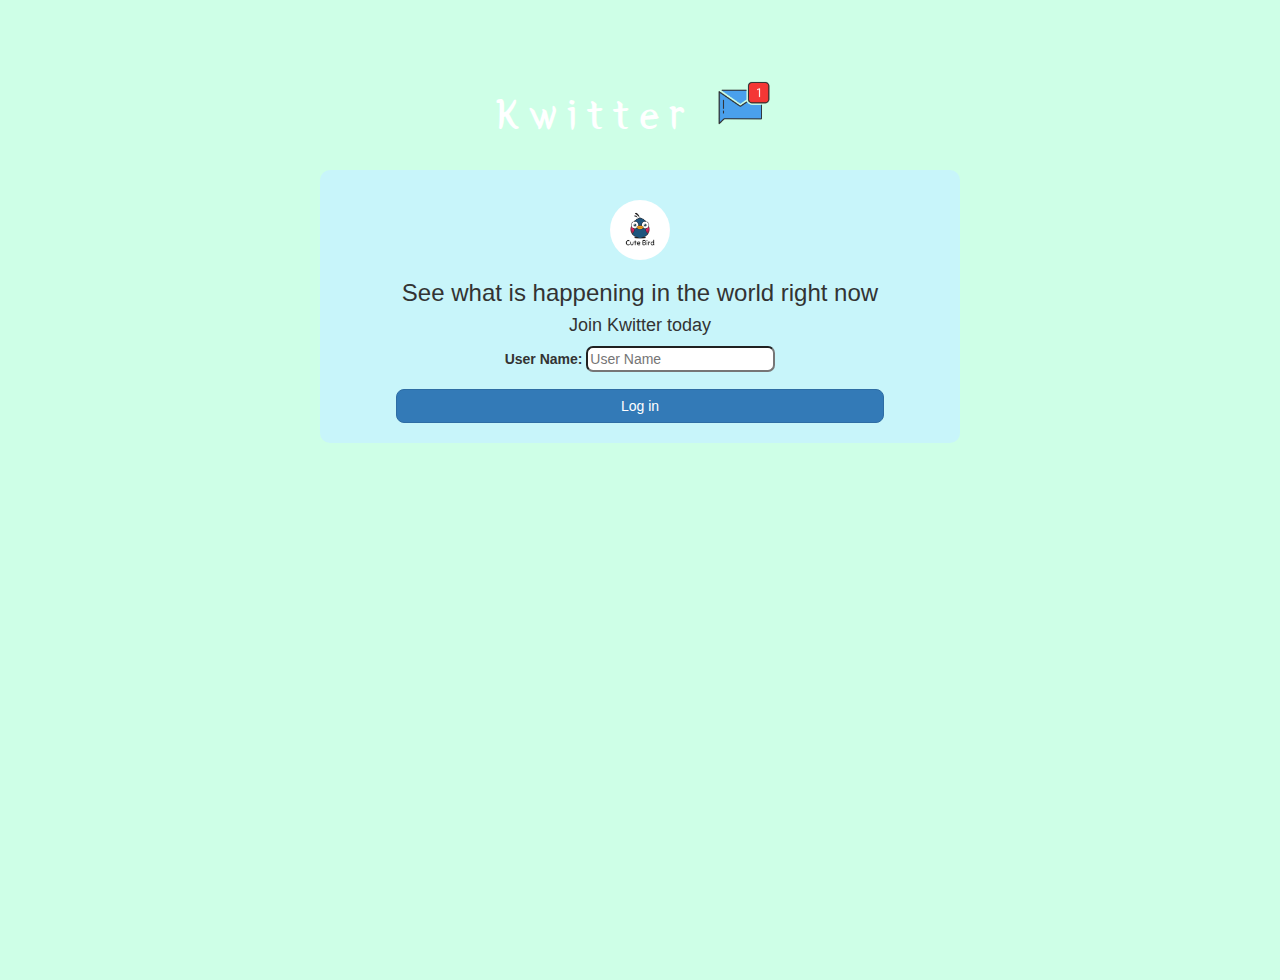
<file: index.html>
<!DOCTYPE html>
<html>
<head>
	<title>Kwitter</title>
<link href="https://fonts.googleapis.com/css?family=Yeon+Sung&display=swap" rel="stylesheet"><meta name="viewport" content="width=device-width, initial-scale=1">

<link rel="stylesheet" href="https://maxcdn.bootstrapcdn.com/bootstrap/3.4.0/css/bootstrap.min.css">
<script src="https://ajax.googleapis.com/ajax/libs/jquery/3.4.1/jquery.min.js"></script>
<script src="https://maxcdn.bootstrapcdn.com/bootstrap/3.4.0/js/bootstrap.min.js"></script>

<link rel="stylesheet" type="text/css" href="style.css">
</head>
<body>
<center>
	<h1 class="header">	
		Kwitter	<sup>
	<img src="m2.png">
	</sup>
</h1>
	<div class="col-lg-6 col-md-8 col-sm-8 col-xs-12 login_div">
	<img src="logo.png" class="logo">
		<h3 >See what is happening in the world right now</h3>
		<h4 >Join Kwitter today</h4>
		<div class="form-group">
		  <label >User Name:</label>
		  <input type="text" id="user_name" style="border-radius:7px;" placeholder="User Name">	
		</div>
		<button id="login_button" class="btn btn-primary" onclick="add_user()">Log in</button>
		<br><br>
	</div>
</center>
<script src="kwitter.js"></script>
</body>
</html>
</file>
<file: style.css>
html, body
{
  height: 100%;
  margin: 0;
}

body
{
background-color:rgb(206, 255, 231);
}

.header
{
	color: white;font-family: 'Yeon Sung';font-size: 45px;letter-spacing: 10px;margin-top: 80px;
}
.header img
{
	width: 80px;margin-left: -15px;
}

.login_div
{
	background: rgba(199, 242, 255, 0.8);float: none;border-radius: 10px;
}

.logo
{
	width: 60px;margin-top: 30px;border-radius: 30px;
}

#login_button
{
	width: 80%;border-radius: 8px;
}

.room_name
{
	cursor: pointer;
	font-size: 20px;
}


#logout
{
	font-size: 20px; float: right;
}


#output
{
	padding: 10px; width:80%;background: rgba(255,255,255,0.8);border-radius: 15px;
}

.input_div_room_page
{
	width: 80%;
}

.input_div label
{
	color: white;font-size: 20px;
}


.input_div_message_page
{
	position: fixed;bottom: 0px;width: 100%;background: rgba(255,255,255,0.8);
}
.input_div_message_page label
{
	color: black;
}
.input_div_message_page #msg
{
	width: 80%;
}
.input_div_message_page button
{
	margin-top: 15px;
	width: 50%; 
}
.color_white
{
	color: white
}

.user_tick
{
	width:20px;
}
.message_h4
{
	padding-left:5px;color:grey;
}
</file>
